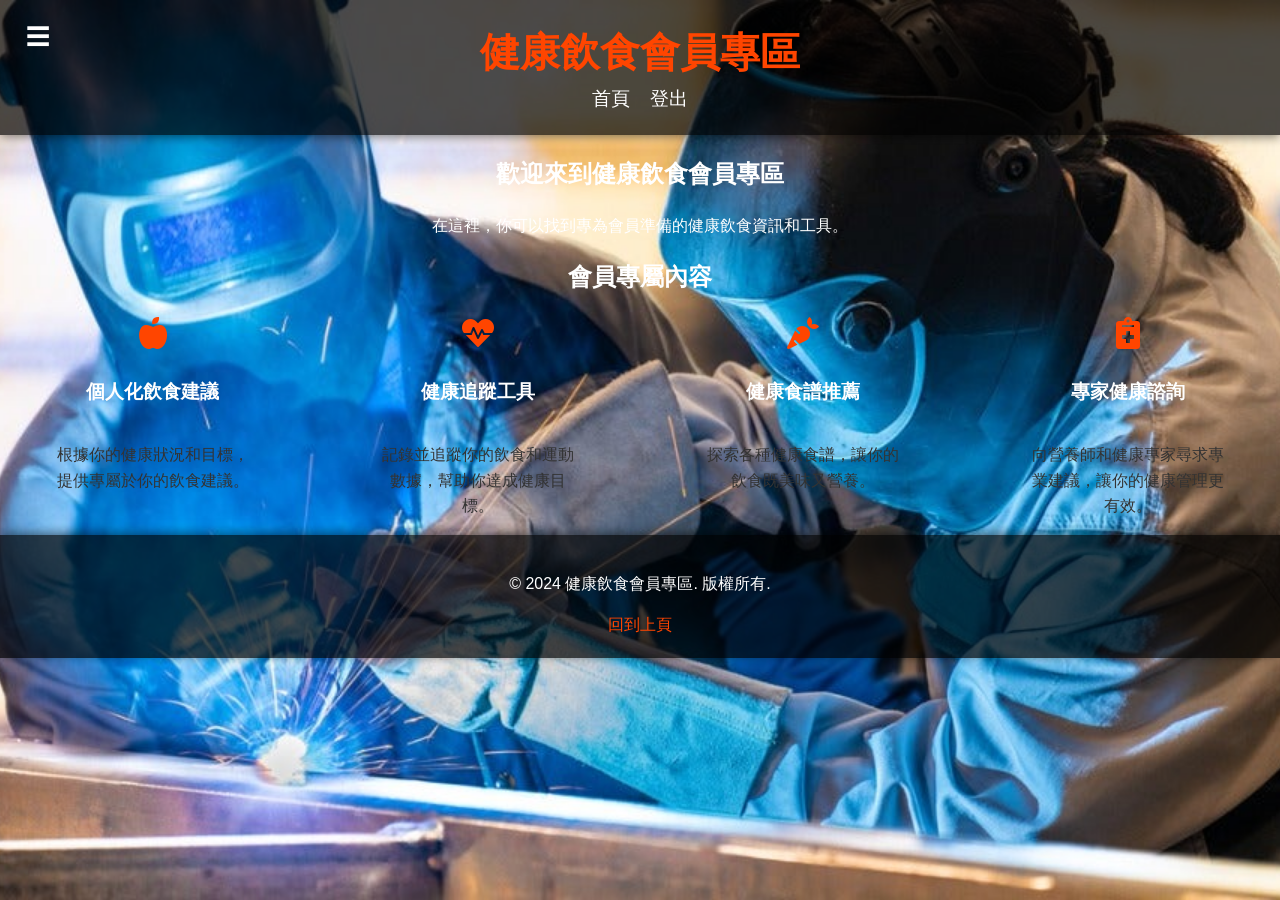
<file: 0603.html>
<!DOCTYPE html>
<html lang="zh-TW">
<head>
    <meta charset="UTF-8">
    <meta name="viewport" content="width=device-width, initial-scale=1.0">
    <title>會員專區 - 健康飲食</title>
    <link rel="stylesheet" href="style.css">
    <link rel="stylesheet" href="https://cdnjs.cloudflare.com/ajax/libs/font-awesome/5.15.3/css/all.min.css">
</head>
<body>
    <header class="new">
        <button class="menu">&#9776;</button>
        <h1>健康飲食會員專區</h1>
        <ul>
            <li><a href="home.html">首頁</a></li> <!-- 修改為 home.html -->
            <li><a href="home.html">登出</a></li> <!-- 修改為 home.html -->
        </ul>
    </header>
    <section class="welcome">
        <h2>歡迎來到健康飲食會員專區</h2>
        <p>在這裡，你可以找到專為會員準備的健康飲食資訊和工具。</p>
    </section>
    <section class="member-content">
        <h2>會員專屬內容</h2>
        <div class="tips">
            <div class="tip">
                <i class="fas fa-apple-alt"></i>
                <h3>個人化飲食建議</h3>
                <p>根據你的健康狀況和目標，提供專屬於你的飲食建議。</p>
            </div>
            <div class="tip">
                <i class="fas fa-heartbeat"></i>
                <h3>健康追蹤工具</h3>
                <p>記錄並追蹤你的飲食和運動數據，幫助你達成健康目標。</p>
            </div>
            <div class="tip">
                <i class="fas fa-carrot"></i>
                <h3>健康食譜推薦</h3>
                <p>探索各種健康食譜，讓你的飲食既美味又營養。</p>
            </div>
            <div class="tip">
                <i class="fas fa-notes-medical"></i>
                <h3>專家健康諮詢</h3>
                <p>向營養師和健康專家尋求專業建議，讓你的健康管理更有效。</p>
            </div>
        </div>
    </section>
    <footer>
        <p>&copy; 2024 健康飲食會員專區. 版權所有.</p>
        <a href="#top">回到上頁</a>
    </footer>
</body>
</html>
</file>
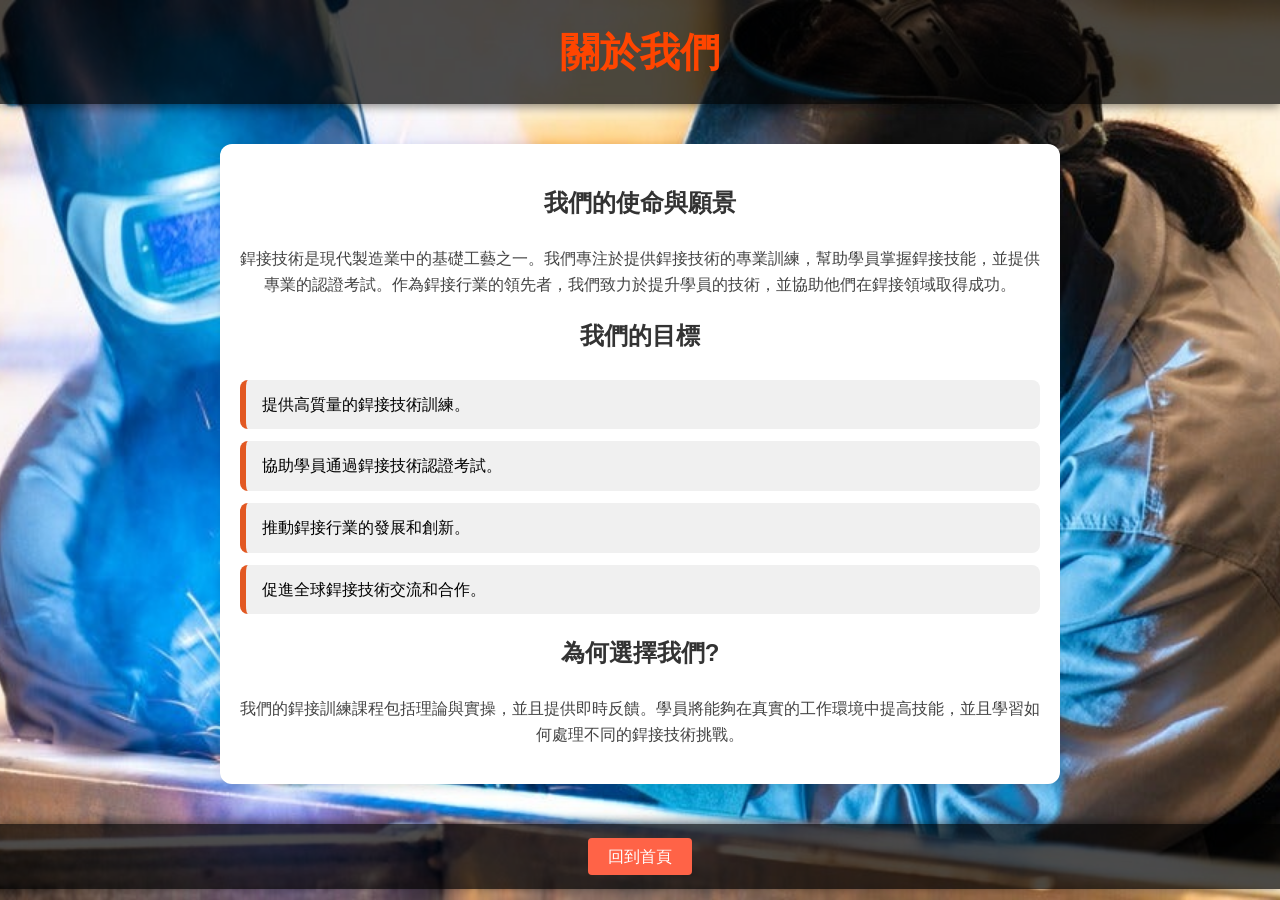
<file: about.html>
<!DOCTYPE html>
<html lang="zh-TW">
<head>
  <meta charset="UTF-8" />
  <meta name="viewport" content="width=device-width, initial-scale=1.0" />
  <title>關於我們 - 焊接技術</title>
  <link rel="stylesheet" href="style.css" />
  <style>
    /* 保留你原本的美化樣式 */
    body {
      font-family: "Segoe UI", Tahoma, Geneva, Verdana, sans-serif;
      background-color: #f7f7f7;
      margin: 0;
      padding: 0;
    }
    .about-us {
      max-width: 800px;
      margin: 40px auto;
      padding: 20px;
      background-color: #ffffff;
      box-shadow: 0 4px 10px rgba(0, 0, 0, 0.1);
      border-radius: 12px;
    }
    .about-us h2 {
      text-align: center;
      color: #333;
      margin-bottom: 24px;
    }
    .about-us p {
      font-size: 16px;
      color: #444;
      line-height: 1.6;
    }
    .about-us ul {
      list-style-type: none;
      padding: 0;
    }
    .about-us li {
      background-color: #f0f0f0;
      padding: 12px 16px;
      margin-bottom: 12px;
      border-left: 6px solid #e25822;
      border-radius: 8px;
      display: flex;
      justify-content: space-between;
      align-items: center;
      color: #000;
    }
    .about-us .back-home {
      text-align: center;
      margin-top: 30px;
    }
    .back-home a {
      text-decoration: none;
      color: white;
      background-color: #FF6347;
      padding: 10px 20px;
      border-radius: 4px;
      font-size: 16px;
      transition: background-color 0.3s;
    }

    .back-home a:hover {
      background-color: #00ff2f;
    }
  </style>
</head>
<body>
  <header class="new">
    <h1>關於我們</h1>
  </header>

  <section class="about-us">
    <h2>我們的使命與願景</h2>
    <p>銲接技術是現代製造業中的基礎工藝之一。我們專注於提供銲接技術的專業訓練，幫助學員掌握銲接技能，並提供專業的認證考試。作為銲接行業的領先者，我們致力於提升學員的技術，並協助他們在銲接領域取得成功。</p>

    <h2>我們的目標</h2>
    <ul>
      <li>提供高質量的銲接技術訓練。</li>
      <li>協助學員通過銲接技術認證考試。</li>
      <li>推動銲接行業的發展和創新。</li>
      <li>促進全球銲接技術交流和合作。</li>
    </ul>

    <h2>為何選擇我們?</h2>
    <p>我們的銲接訓練課程包括理論與實操，並且提供即時反饋。學員將能夠在真實的工作環境中提高技能，並且學習如何處理不同的銲接技術挑戰。</p>
  </section>

  <footer>
    <div class="back-home">
      <a href="home.html">回到首頁</a>
    </div>
  </footer>
</body>
</html>
</file>
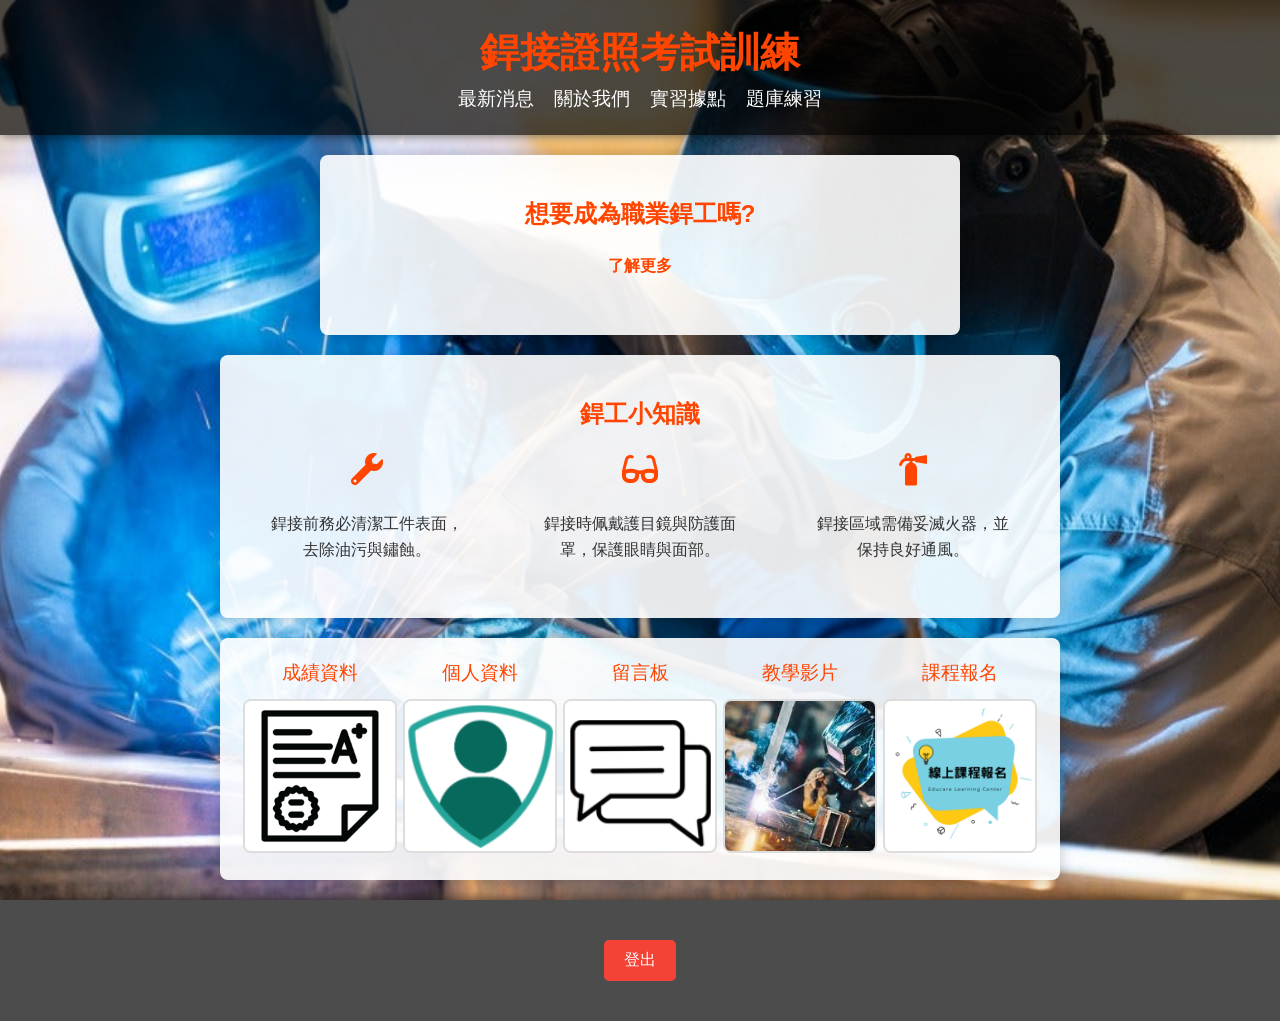
<file: home.html>
<!DOCTYPE html>
<html lang="zh-TW">
<head>
    <meta charset="UTF-8">
    <meta name="viewport" content="width=device-width, initial-scale=1.0">
    <title>銲接證照考試訓練</title>
    <link rel="stylesheet" href="style.css">
    <link rel="stylesheet" href="https://cdnjs.cloudflare.com/ajax/libs/font-awesome/5.15.3/css/all.min.css">
</head>
<body>
    <header class="new">
        <h1>銲接證照考試訓練</h1>
        <ul>
            <li><a href="news.html">最新消息</a></li>
            <li><a href="about.html">關於我們</a></li>
            <li><a href="place.html">實習據點</a></li>
            <li><a href="practice.html">題庫練習</a></li>
        </ul>
    </header>
    <section class="news">
        <h2>想要成為職業銲工嗎?</h2>
        <p><a href="more.html">了解更多</a></p>
    </section>
   <section class="healthy-tips">
    <h2>銲工小知識</h2>
    <div class="tips">
        <div class="tip">
            <i class="fas fa-wrench"></i>
            <p>銲接前務必清潔工件表面，去除油污與鏽蝕。</p>
        </div>
        <div class="tip">
            <i class="fas fa-glasses"></i>
            <p>銲接時佩戴護目鏡與防護面罩，保護眼睛與面部。</p>
        </div>
        <div class="tip">
            <i class="fas fa-fire-extinguisher"></i>
            <p>銲接區域需備妥滅火器，並保持良好通風。</p>
        </div>
    </div>
</section>
    <div class="test">
        <div class="pp">
            <div class="tt">成績資料</div>
            <a href="grade.html"><img class="pic" src="image/grade.png" alt="成績資料"></a>
        </div>
        <div class="pp">
            <div class="tt">個人資料</div>
            <a href="inform.html"><img class="pic" src="image/inform.png" alt="個人資料"></a>
        </div>
        <div class="pp">
            <div class="tt">留言板</div>
            <a href="message.html"><img class="pic" src="image/message.png" alt="留言板"></a>
        </div>
        <div class="pp">
            <div class="tt">教學影片</div>
            <a href="teach.html"><img class="pic" src="image/teach.jpg" alt="教學影片"></a>
        </div>
        <div class="pp">
            <div class="tt">課程報名</div>
            <a href="sign.html"><img class="pic" src="image/sign.png" alt="課程報名"></a>
        </div>
    </div>
    
    <footer>
       <div style="text-align:center; margin: 20px;">
    <button onclick="logout()" class="logout-button">登出</button>
</div>
    </footer>

    <script src="script.js"></script>
</body>
</html>
</file>
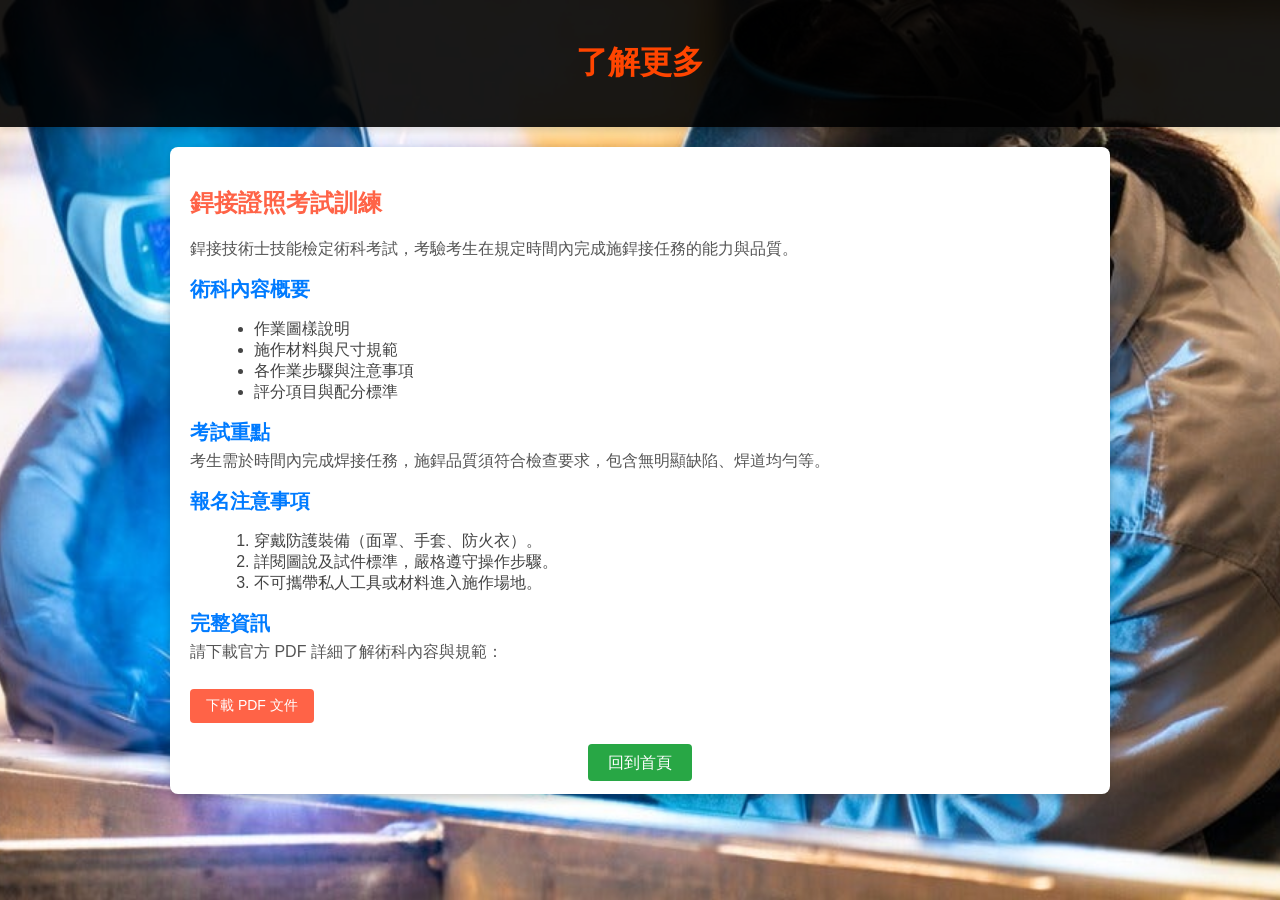
<file: more.html>
<!DOCTYPE html>
<html lang="zh-TW">
<head>
    <meta charset="UTF-8">
    <meta name="viewport" content="width=device-width, initial-scale=1.0">
    <title>了解更多</title>
    <style>
        body {
            font-family: Arial, sans-serif;
            background: url('image/background.jpg') no-repeat center center fixed;
            background-size: cover;
            margin: 0;
            padding: 0;
            color: #333;
        }

        header {
            background-color: rgba(0, 0, 0, 0.9);
            color: #FF4500;
            padding: 20px 0;
            text-align: center;
            box-shadow: 0 4px 6px rgba(0, 0, 0, 0.1);
        }

        main {
            max-width: 900px;
            margin: 20px auto;
            padding: 20px;
            background: white;
            border-radius: 8px;
            box-shadow: 0 4px 8px rgba(0, 0, 0, 0.2);
        }

        h2 {
            color: #FF6347;
        }

        .resource-section {
            margin-bottom: 30px;
        }

        .resource-item {
            margin-bottom: 20px;
        }

        .resource-item h3 {
            margin: 0;
            font-size: 20px;
            color: #007BFF;
        }

        .resource-item p {
            margin-top: 5px;
            font-size: 16px;
            color: #555;
        }

        .resource-item ul,
        .resource-item ol {
            margin-left: 1.5em;
            color: #444;
        }

        .resource-item a {
            display: inline-block;
            margin-top: 10px;
            text-decoration: none;
            color: white;
            background-color: #FF6347;
            padding: 8px 16px;
            border-radius: 4px;
            font-size: 14px;
            transition: background-color 0.3s;
        }

        .resource-item a:hover {
            background-color: #FF4500;
        }

        .back-home {
            text-align: center;
            margin-top: 30px;
        }

        .back-home a {
            text-decoration: none;
            color: white;
            background-color: #28a745;
            padding: 10px 20px;
            border-radius: 4px;
            font-size: 16px;
            transition: background-color 0.3s;
        }

        .back-home a:hover {
            background-color: #218838;
        }
    </style>
</head>
<body>
    <header>
        <h1>了解更多</h1>
    </header>
    <main>
        <section class="resource-section">
            <div class="resource-item">
                <h2>銲接證照考試訓練</h2>
                <p>銲接技術士技能檢定術科考試，考驗考生在規定時間內完成施銲接任務的能力與品質。</p>

                <h3>術科內容概要</h3>
                <ul>
                    <li>作業圖樣說明</li>
                    <li>施作材料與尺寸規範</li>
                    <li>各作業步驟與注意事項</li>
                    <li>評分項目與配分標準</li>
                </ul>

                <h3>考試重點</h3>
                <p>考生需於時間內完成焊接任務，施銲品質須符合檢查要求，包含無明顯缺陷、焊道均勻等。</p>

                <h3>報名注意事項</h3>
                <ol>
                    <li>穿戴防護裝備（面罩、手套、防火衣）。</li>
                    <li>詳閱圖說及試件標準，嚴格遵守操作步驟。</li>
                    <li>不可攜帶私人工具或材料進入施作場地。</li>
                </ol>

                <h3>完整資訊</h3>
                <p>請下載官方 PDF 詳細了解術科內容與規範：</p>
               <a href="004004術科.pdf" download>下載 PDF 文件</a>

            </div>
        </section>

        <div class="back-home">
            <a href="home.html">回到首頁</a>
        </div>
    </main>
</body>
</html>
</file>
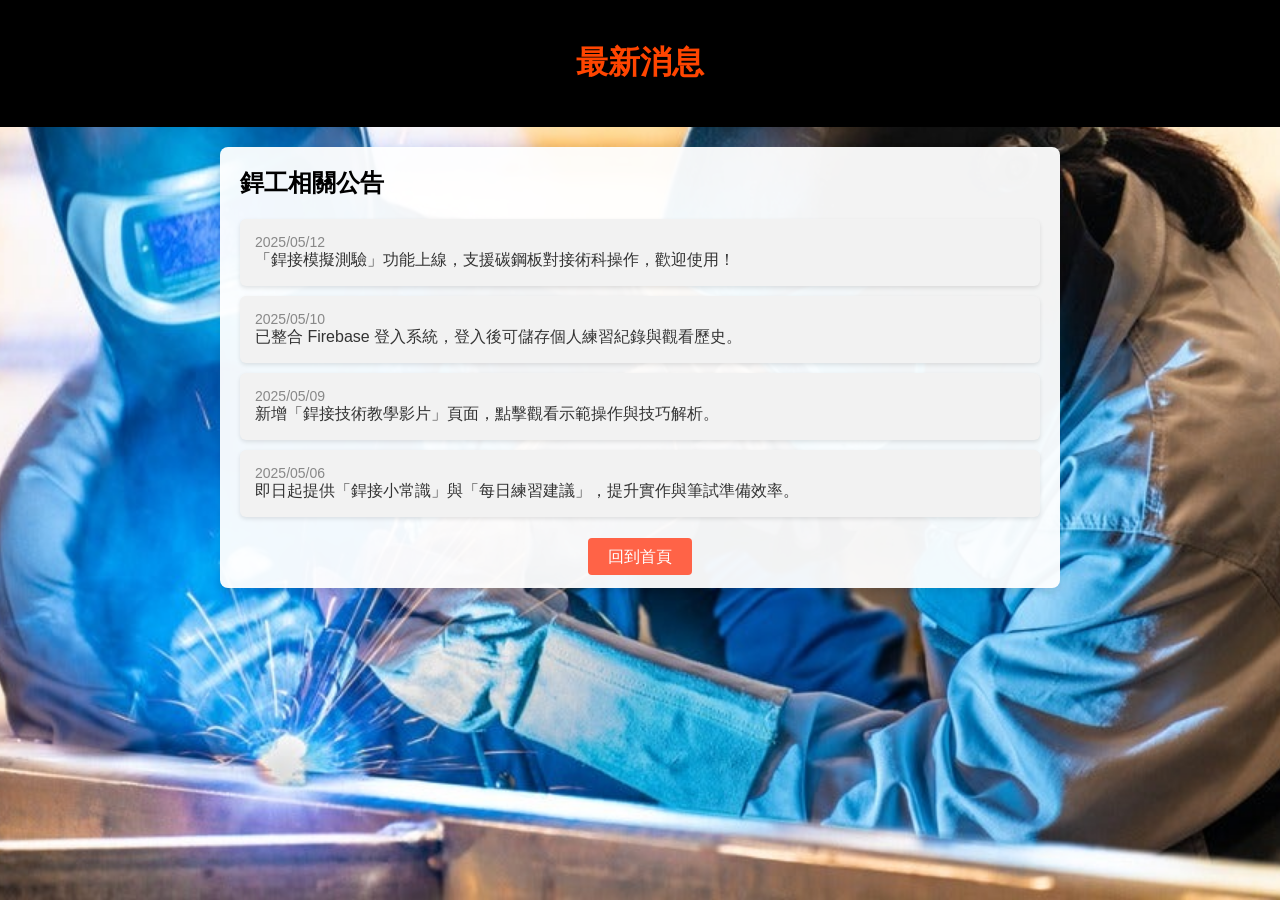
<file: news.html>
<!DOCTYPE html>
<html lang="zh-TW">
<head>
  <meta charset="UTF-8" />
  <meta name="viewport" content="width=device-width, initial-scale=1.0"/>
  <title>最新消息 - 焊工學習平台</title>
  <style>
    body {
      font-family: Arial, sans-serif;
      margin: 0;
      padding: 0;
      color: #333;
      background: url('image/background.jpg') no-repeat center center fixed;
      background-size: cover;
    }

    header {
      background-color: #000000;
      color: #FF4500;
      padding: 20px 0;
      text-align: center;
    }

    main {
      max-width: 800px;
      margin: 20px auto;
      padding: 20px;
      background: rgba(255, 255, 255, 0.95);
      border-radius: 8px;
      box-shadow: 0 4px 8px rgba(0, 0, 0, 0.1);
    }

    h2 {
      margin-top: 0;
      color: #000;
    }

    .news-item {
      background-color: #f2f2f2;
      margin: 10px 0;
      padding: 15px;
      border-radius: 6px;
      box-shadow: 0 2px 4px rgba(0,0,0,0.1);
    }

    .news-date {
      font-size: 14px;
      color: #888;
    }

    .back-home {
      text-align: center;
      margin-top: 30px;
    }

    .back-home a {
      text-decoration: none;
      color: white;
      background-color: #FF6347;
      padding: 10px 20px;
      border-radius: 4px;
      font-size: 16px;
      transition: background-color 0.3s;
    }

    .back-home a:hover {
      background-color: #00ff2f;
    }
  </style>
</head>
<body>
  <header>
    <h1>最新消息</h1>
  </header>

  <main>
    <h2>銲工相關公告</h2>

    <div class="news-item">
      <div class="news-date">2025/05/12</div>
      <div>「銲接模擬測驗」功能上線，支援碳鋼板對接術科操作，歡迎使用！</div>
    </div>

    <div class="news-item">
      <div class="news-date">2025/05/10</div>
      <div>已整合 Firebase 登入系統，登入後可儲存個人練習紀錄與觀看歷史。</div>
    </div>

    <div class="news-item">
      <div class="news-date">2025/05/09</div>
      <div>新增「銲接技術教學影片」頁面，點擊觀看示範操作與技巧解析。</div>
    </div>

    <div class="news-item">
      <div class="news-date">2025/05/06</div>
      <div>即日起提供「銲接小常識」與「每日練習建議」，提升實作與筆試準備效率。</div>
    </div>

    <div class="back-home">
      <a href="home.html">回到首頁</a>
    </div>
  </main>
</body>
</html>
</file>
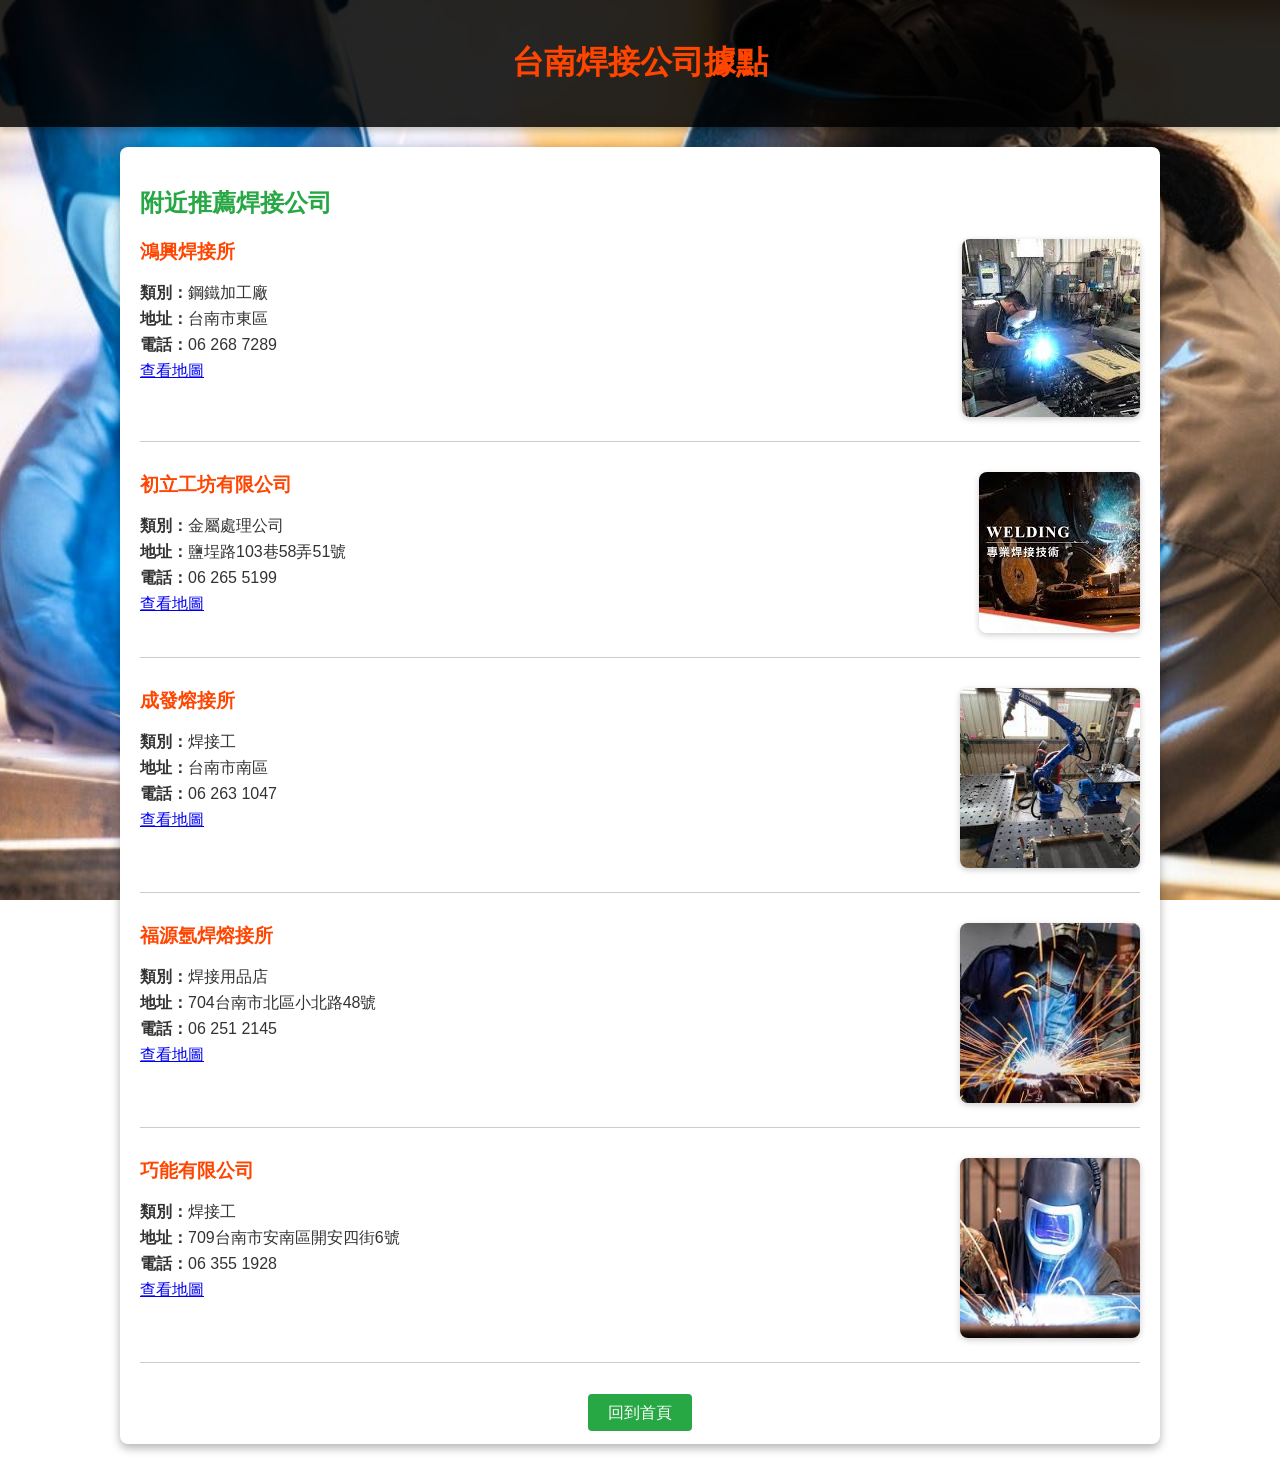
<file: place.html>
<!DOCTYPE html>
<html lang="zh-TW">
<head>
  <meta charset="UTF-8" />
  <meta name="viewport" content="width=device-width, initial-scale=1.0"/>
  <title>台南焊接公司據點</title>
  <style>
    body {
      font-family: Arial, sans-serif;
      background: url('image/background.jpg') no-repeat center center fixed;
      background-size: cover;
      margin: 0;
      padding: 0;
      color: #333;
    }

    header {
      background-color: rgba(0, 0, 0, 0.85);
      color: #FF4500;
      padding: 20px 0;
      text-align: center;
      box-shadow: 0 4px 6px rgba(0, 0, 0, 0.2);
    }

    main {
      max-width: 1000px;
      margin: 20px auto;
      padding: 20px;
      background: white;
      border-radius: 8px;
      box-shadow: 0 4px 10px rgba(0, 0, 0, 0.3);
    }

    h2 {
      color: #28a745;
    }

    .store-item {
      display: flex;
      align-items: flex-start;
      margin-bottom: 30px;
      border-bottom: 1px solid #ccc;
      padding-bottom: 20px;
    }

    .store-details {
      flex: 1;
    }

    .store-details h3 {
      margin-top: 0;
      color: #ff4500;
    }

    .store-details p {
      margin: 5px 0;
    }

    .store-image {
      margin-left: 20px;
      max-width: 180px;
    }

    .store-image img {
      width: 100%;
      border-radius: 8px;
      box-shadow: 0 2px 6px rgba(0,0,0,0.2);
    }

    .back-home {
      text-align: center;
      margin-top: 40px;
    }

    .back-home a {
      text-decoration: none;
      color: white;
      background-color: #28a745;
      padding: 10px 20px;
      border-radius: 4px;
      font-size: 16px;
      transition: background-color 0.3s;
    }

    .back-home a:hover {
      background-color: #1e7e34;
    }
  </style>
</head>
<body>
  <header>
    <h1>台南焊接公司據點</h1>
  </header>
  <main>
    <h2>附近推薦焊接公司</h2>

    <div class="store-item">
      <div class="store-details">
        <h3>鴻興焊接所</h3>
        <p><strong>類別：</strong>鋼鐵加工廠</p>
        <p><strong>地址：</strong>台南市東區</p>
        <p><strong>電話：</strong>06 268 7289</p>
        <p><a href="https://www.google.com/maps/search/鴻興焊接所 台南市東區" target="_blank">查看地圖</a></p>
      </div>
      <div class="store-image">
        <img src="image/factory.jpg" alt="鴻興焊接所">
      </div>
    </div>

    <div class="store-item">
      <div class="store-details">
        <h3>初立工坊有限公司</h3>
        <p><strong>類別：</strong>金屬處理公司</p>
        <p><strong>地址：</strong>鹽埕路103巷58弄51號</p>
        <p><strong>電話：</strong>06 265 5199</p>
        <p><a href="https://www.google.com/maps/search/初立工坊有限公司 台南市" target="_blank">查看地圖</a></p>
      </div>
      <div class="store-image">
        <img src="image/company.jpg" alt="初立工坊有限公司">
      </div>
    </div>

    <div class="store-item">
      <div class="store-details">
        <h3>成發熔接所</h3>
        <p><strong>類別：</strong>焊接工</p>
        <p><strong>地址：</strong>台南市南區</p>
        <p><strong>電話：</strong>06 263 1047</p>
        <p><a href="https://www.google.com/maps/search/成發熔接所 台南市南區" target="_blank">查看地圖</a></p>
      </div>
      <div class="store-image">
        <img src="image/thing.jpg" alt="成發熔接所">
      </div>
    </div>

    <div class="store-item">
      <div class="store-details">
        <h3>福源氬焊熔接所</h3>
        <p><strong>類別：</strong>焊接用品店</p>
        <p><strong>地址：</strong>704台南市北區小北路48號</p>
        <p><strong>電話：</strong>06 251 2145</p>
        <p><a href="https://www.google.com/maps/place/704台南市北區小北路48號" target="_blank">查看地圖</a></p>
      </div>
      <div class="store-image">
        <img src="image/people1.jpg" alt="福源氬焊熔接所">
      </div>
    </div>

    <div class="store-item">
      <div class="store-details">
        <h3>巧能有限公司</h3>
        <p><strong>類別：</strong>焊接工</p>
        <p><strong>地址：</strong>709台南市安南區開安四街6號</p>
        <p><strong>電話：</strong>06 355 1928</p>
        <p><a href="https://www.google.com/maps/place/709台南市安南區開安四街6號" target="_blank">查看地圖</a></p>
      </div>
      <div class="store-image">
        <img src="image/people2.jpg" alt="巧能有限公司">
      </div>
    </div>

    <div class="back-home">
      <a href="home.html">回到首頁</a>
    </div>
  </main>
</body>
</html>
</file>
<file: style.css>
body {
    font-family: 'Arial', sans-serif;
    margin: 0;
    padding: 0;
    line-height: 1.6;
    background-image: url('image/background.jpg'); 
    background-size: cover;
    background-attachment: fixed;
    background-position: center;
    color: white;
    text-align: center; 
    animation: fadeIn 2s ease-in-out;
}

@keyframes fadeIn {
    from { opacity: 0; }
    to { opacity: 1; }
}

header {
    background-color: rgba(0, 0, 0, 0.7); 
    color: white;
    padding: 20px 0;
    text-align: center;
    position: relative;
    box-shadow: 0 2px 10px rgba(0, 0, 0, 0.5);
    animation: slideInDown 1s ease-in-out;
}

@keyframes slideInDown {
    from { transform: translateY(-100%); }
    to { transform: translateY(0); }
}

header h1 {
    margin: 0;
    font-size: 2.5em;
    color: #FF4500;
}

header ul {
    list-style: none;
    padding: 0;
    margin: 0;
    display: flex;
    justify-content: center;
    gap: 20px;
}

header ul li {
    display: inline;
    animation: fadeIn 2s ease-in-out;
}

header ul li a {
    color: white;
    text-decoration: none;
    font-size: 1.2em;
    transition: color 0.3s;
}

header ul li a:hover {
    color: #FF4500;
}

header .menu {
    position: absolute;
    left: 20px;
    top: 20px;
    background: none;
    border: none;
    color: white;
    font-size: 24px;
    cursor: pointer;
}

section.news {
    padding: 40px 20px;
    background-color: rgba(255, 255, 255, 0.9); 
    margin: 20px auto;
    border-radius: 8px;
    box-shadow: 0 0 15px rgba(0,0,0,0.2);
    max-width: 600px;
    color: #333;
    animation: fadeIn 2s ease-in-out;
}

section.news h2 {
    margin-top: 0;
    color: #FF4500;
}

section.news a {
    color: #FF4500;
    text-decoration: none;
    font-weight: bold;
    transition: color 0.3s;
}

section.news a:hover {
    color: #FF4500;
}

section.healthy-tips {
    padding: 40px 20px;
    background-color: rgba(255, 255, 255, 0.9); 
    margin: 20px auto;
    border-radius: 8px;
    box-shadow: 0 0 15px rgba(0,0,0,0.2);
    max-width: 800px;
    color: #333;
    animation: fadeIn 2s ease-in-out;
}

section.healthy-tips h2 {
    margin-top: 0;
    color: #FF4500;
}

.tips {
    display: flex;
    justify-content: space-around;
    flex-wrap: wrap;
    gap: 20px;
}

.tip {
    display: flex;
    flex-direction: column;
    align-items: center;
    max-width: 200px;
    animation: bounceIn 1.5s ease-in-out;
}

@keyframes bounceIn {
    0% { transform: scale(0.1); opacity: 0; }
    60% { transform: scale(1.2); opacity: 1; }
    100% { transform: scale(1); }
}

.tip i {
    font-size: 2em;
    color: #FF4500;
    margin-bottom: 10px;
}

.tip p {
    font-size: 1em;
    color: #333;
}

.test {
    display: flex;
    justify-content: space-around;
    padding: 20px;
    background-color: rgba(255, 255, 255, 0.9); 
    margin: 20px auto;
    border-radius: 8px;
    box-shadow: 0 0 15px rgba(0,0,0,0.2);
    max-width: 800px;
    animation: fadeIn 2s ease-in-out;
}

.pp {
    text-align: center;
    animation: fadeInUp 1.5s ease-in-out;
}

@keyframes fadeInUp {
    from { transform: translateY(20px); opacity: 0; }
    to { transform: translateY(0); opacity: 1; }
}

.pp .tt {
    margin-bottom: 10px;
    font-size: 1.2em;
    color: #FF4500;
}

.pp .pic {
    width: 150px;
    height: auto;
    border: 2px solid #ddd;
    border-radius: 8px;
    transition: transform 0.2s, border-color 0.2s;
}

.pp .pic:hover {
    transform: scale(1.1);
    border-color: #FF4500;
}

footer {
    background-color: rgba(0, 0, 0, 0.7); 
    color: white;
    text-align: center;
    padding: 20px 0;
    box-shadow: 0 -2px 10px rgba(0, 0, 0, 0.5);
    animation: slideInUp 1s ease-in-out;
}

@keyframes slideInUp {
    from { transform: translateY(100%); }
    to { transform: translateY(0); }
}

footer a {
    color: #FF4500;
    text-decoration: none;
    transition: color 0.3s;
}

footer a:hover {
    text-decoration: underline;
    color: #FF4500;
}


.modal {
    display: none;
    position: fixed;
    z-index: 1;
    left: 0;
    top: 0;
    width: 100%;
    height: 100%;
    overflow: auto;
    background-color: rgba(0, 0, 0, 0.4);
    animation: fadeIn 0.5s ease-in-out;
}

.modal-content {
    background-color: #fefefe;
    margin: 15% auto;
    padding: 20px;
    border: 1px solid #888;
    width: 80%;
    max-width: 400px;
    border-radius: 8px;
    box-shadow: 0 4px 8px rgba(0, 0, 0, 0.2);
    animation: slideInDown 0.5s ease-in-out;
}

.close-button {
    color: #aaa;
    float: right;
    font-size: 28px;
    font-weight: bold;
}

.close-button:hover,
.close-button:focus {
    color: #000;
    text-decoration: none;
    cursor: pointer;
}

.modal-content h2 {
    color: #FF4500;
    margin-top: 0;
}

.modal-content label {
    display: block;
    margin: 10px 0 5px;
}

.modal-content input {
    width: 100%;
    padding: 10px;
    margin: 5px 0 10px;
    border: 1px solid #ccc;
    border-radius: 4px;
}

.modal-content button {
    background-color: #FF4500;
    color: white;
    padding: 10px 20px;
    border: none;
    border-radius: 4px;
    cursor: pointer;
    transition: background-color 0.3s;
}

.modal-content button:hover {
    background-color: #FF4500;
}
@media (max-width: 768px) {
  header.new {
    flex-direction: column;
    align-items: center;
  }

  header.new ul {
    flex-direction: column;
    padding: 0;
    margin: 10px 0;
  }

  header.new ul li {
    margin: 8px 0;
  }

  .menu {
    display: none; /* 可加手機選單功能再啟用 */
  }

  .test {
    display: grid;
    grid-template-columns: 1fr 1fr;
    gap: 15px;
    padding: 0 10px;
  }

  .pp {
    text-align: center;
  }

  .pic {
    width: 100%;
    max-width: 140px;
    height: auto;
  }

  .tips {
    flex-direction: column;
    gap: 20px;
  }

  .tip {
    display: flex;
    align-items: center;
    gap: 10px;
  }

  .tip i {
    font-size: 1.5em;
  }

  .news h2 {
    font-size: 1.4em;
    padding: 0 10px;
  }

  .news p {
    padding: 0 10px;
  }
}
.logout-button {
  background-color: #f44336;
  color: white;
  border: none;
  padding: 10px 20px;
  font-size: 16px;
  border-radius: 5px;
  cursor: pointer;
}

.logout-button:hover {
  background-color: #d32f2f;
}
</file>
